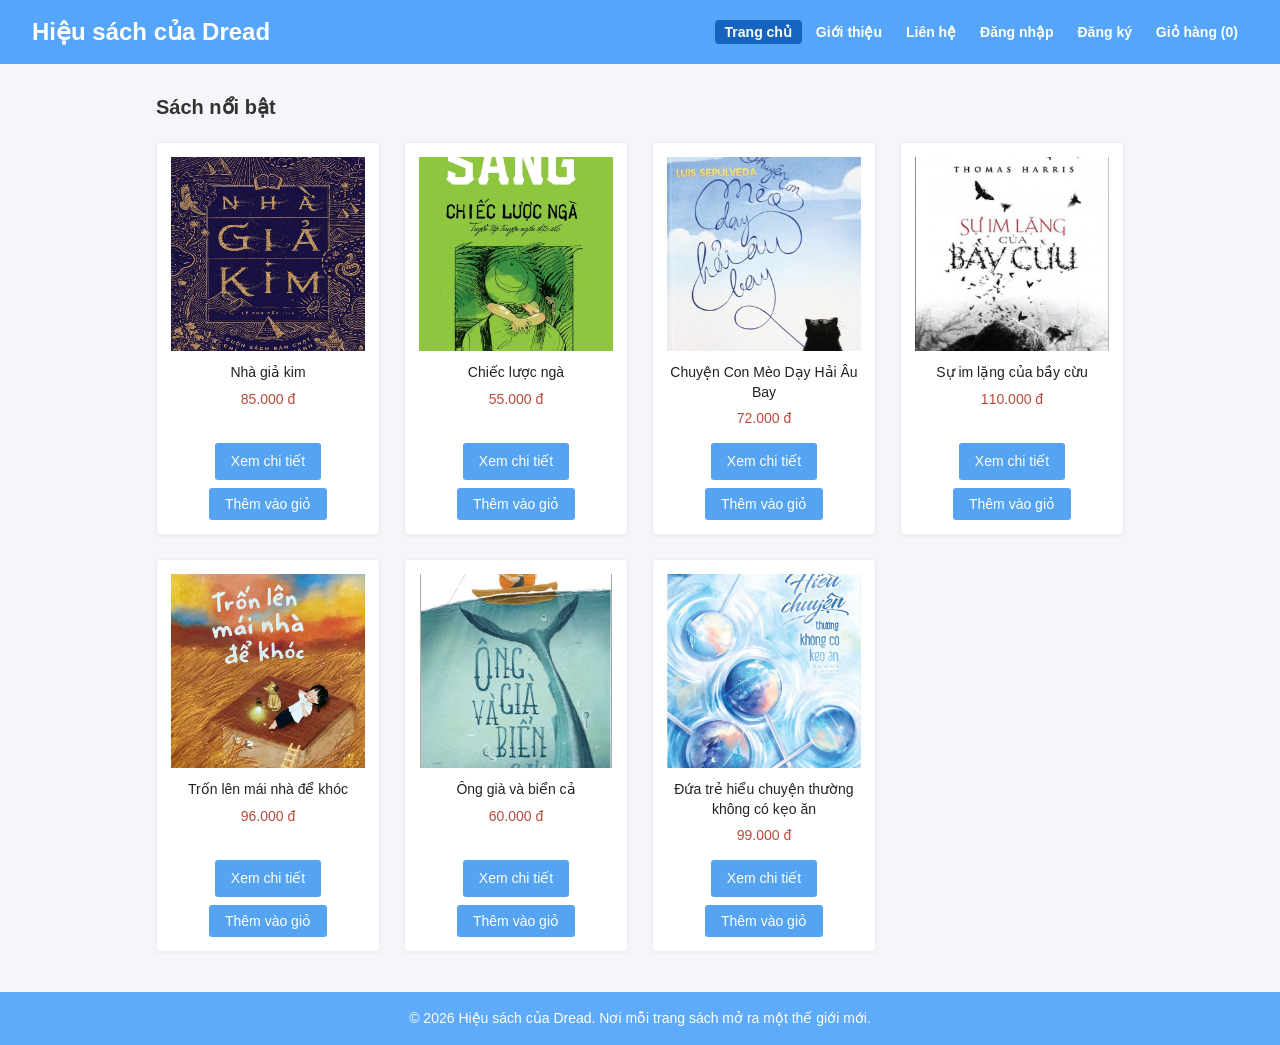
<file: index.html>
<!DOCTYPE html>
<html lang="vi">
<head>
    <meta charset="UTF-8">
    <meta name="viewport" content="width=device-width, initial-scale=1.0">
    <title>Trang chủ - Hiệu sách của Dread</title>
    <link rel="stylesheet" href="css/style.css">
    <script src="js/main.js" defer></script>
</head>
<body>
    <!-- ĐẦU TRANG -->
    <header class="site-header">
        <h1>Hiệu sách của Dread</h1>
        <nav class="main-nav">
            <a href="index.html" class="active">Trang chủ</a>
            <a href="about.html">Giới thiệu</a>
            <a href="contact.html">Liên hệ</a>
            <a href="login.html">Đăng nhập</a>
            <a href="register.html">Đăng ký</a>
            <a href="cart.html">Giỏ hàng (<span id="cart-count">0</span>)</a>
        </nav>
    </header>

    <!-- NỘI DUNG CHÍNH -->
    <main>
        <section>
            <h2>Sách nổi bật</h2>

            <div class="product-list">
                <article class="product-card">
                    <img src="image/Nhà giả kim.jpg" alt="Bìa sách Nhà giả kim" width="200">
                    <h3>Nhà giả kim</h3>
                    <p class="price">85.000 đ</p>
                    <a href="product.html">Xem chi tiết</a>
                    <button type="button" class="add-to-cart" data-id="1" data-name="Nhà giả kim" data-price="85000">Thêm vào giỏ</button>
                </article>

                <article class="product-card">
                    <img src="image/Chiếc lược ngà.jpg" alt="Bìa sách Chiếc lược ngà" width="200">
                    <h3>Chiếc lược ngà</h3>
                    <p class="price">55.000 đ</p>
                    <a href="product.html">Xem chi tiết</a>
                    <button type="button" class="add-to-cart" data-id="2" data-name="Chiếc lược ngà" data-price="55000">Thêm vào giỏ</button>
                </article>

                <article class="product-card">
                    <img src="image/Chuyện Con Mèo Dạy Hải Âu Bay.jpg" alt="Bìa sách Chuyện Con Mèo Dạy Hải Âu Bay" width="200">
                    <h3>Chuyện Con Mèo Dạy Hải Âu Bay</h3>
                    <p class="price">72.000 đ</p>
                    <a href="product.html">Xem chi tiết</a>
                    <button type="button" class="add-to-cart" data-id="3" data-name="Chuyện Con Mèo Dạy Hải Âu Bay" data-price="72000">Thêm vào giỏ</button>
                </article>

                <article class="product-card">
                    <img src="image/Sự im lặng của bầy cừu.jpg" alt="Bìa sách Sự im lặng của bầy cừu" width="200">
                    <h3>Sự im lặng của bầy cừu</h3>
                    <p class="price">110.000 đ</p>
                    <a href="product.html">Xem chi tiết</a>
                    <button type="button" class="add-to-cart" data-id="4" data-name="Sự im lặng của bầy cừu" data-price="110000">Thêm vào giỏ</button>
                </article>

                <article class="product-card">
                    <img src="image/Trốn lên mái nhà để khóc.jpg" alt="Bìa sách Trốn lên mái nhà để khóc" width="200">
                    <h3>Trốn lên mái nhà để khóc</h3>
                    <p class="price">96.000 đ</p>
                    <a href="product.html">Xem chi tiết</a>
                    <button type="button" class="add-to-cart" data-id="5" data-name="Trốn lên mái nhà để khóc" data-price="96000">Thêm vào giỏ</button>
                </article>

                <article class="product-card">
                    <img src="image/Ông già và biển cả.jpg" alt="Bìa sách Ông già và biển cả" width="200">
                    <h3>Ông già và biển cả</h3>
                    <p class="price">60.000 đ</p>
                    <a href="product.html">Xem chi tiết</a>
                    <button type="button" class="add-to-cart" data-id="6" data-name="Ông già và biển cả" data-price="60000">Thêm vào giỏ</button>
                </article>

                <article class="product-card">
                    <img src="image/Đứa trẻ hiểu chuyện thường không có kẹo ăn.jpg" alt="Bìa sách Đứa trẻ hiểu chuyện thường không có kẹo ăn" width="200">
                    <h3>Đứa trẻ hiểu chuyện thường không có kẹo ăn</h3>
                    <p class="price">99.000 đ</p>
                    <a href="product.html">Xem chi tiết</a>
                    <button type="button" class="add-to-cart" data-id="7" data-name="Đứa trẻ hiểu chuyện thường không có kẹo ăn" data-price="99000">Thêm vào giỏ</button>
                </article>            </div>
        </section>

    </main>

    <!-- CHÂN TRANG -->
    <footer class="site-footer">
        <p>&copy; 2026 Hiệu sách của Dread. Nơi mỗi trang sách mở ra một thế giới mới.</p>
    </footer>
</body>
</html>
</file>
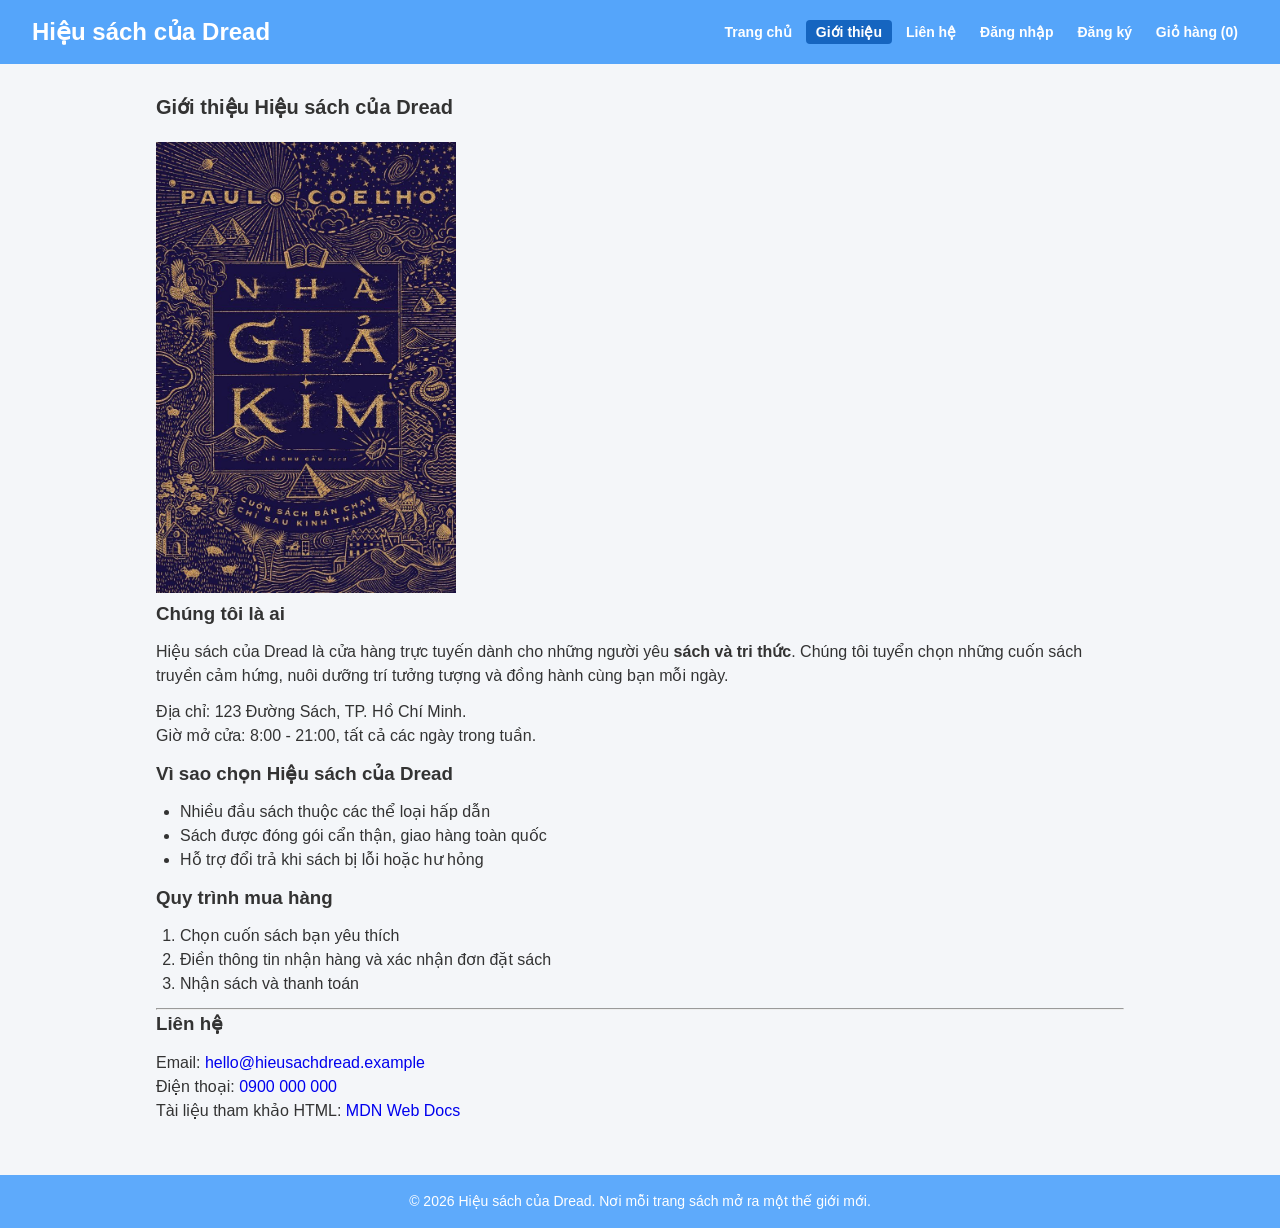
<file: about.html>
<!DOCTYPE html>
<html lang="vi">
<head>
    <meta charset="UTF-8">
    <meta name="viewport" content="width=device-width, initial-scale=1.0">
    <title>Giới thiệu - Hiệu sách của Dread</title>
    <link rel="stylesheet" href="css/style.css">
    <script src="js/main.js" defer></script>
</head>
<body>
    <!-- ĐẦU TRANG -->
    <header class="site-header">
        <h1>Hiệu sách của Dread</h1>
        <nav class="main-nav">
            <a href="index.html">Trang chủ</a>
            <a href="about.html" class="active">Giới thiệu</a>
            <a href="contact.html">Liên hệ</a>
            <a href="login.html">Đăng nhập</a>
            <a href="register.html">Đăng ký</a>
            <a href="cart.html">Giỏ hàng (<span id="cart-count">0</span>)</a>
        </nav>
    </header>

    <!-- NỘI DUNG CHÍNH -->
    <main>
        <h2>Giới thiệu Hiệu sách của Dread</h2>
        <img src="image/Nhà giả kim.jpg" alt="Bìa sách Nhà giả kim" width="300">

        <h3>Chúng tôi là ai</h3>
        <p>
            Hiệu sách của Dread là cửa hàng trực tuyến dành cho những người yêu
            <strong>sách và tri thức</strong>. Chúng tôi tuyển chọn những cuốn sách
            truyền cảm hứng, nuôi dưỡng trí tưởng tượng và đồng hành cùng bạn mỗi ngày.
        </p>
        <p>
            Địa chỉ: 123 Đường Sách, TP. Hồ Chí Minh.<br>
            Giờ mở cửa: 8:00 - 21:00, tất cả các ngày trong tuần.
        </p>

        <h3>Vì sao chọn Hiệu sách của Dread</h3>
        <ul>
            <li>Nhiều đầu sách thuộc các thể loại hấp dẫn</li>
            <li>Sách được đóng gói cẩn thận, giao hàng toàn quốc</li>
            <li>Hỗ trợ đổi trả khi sách bị lỗi hoặc hư hỏng</li>
        </ul>

        <h3>Quy trình mua hàng</h3>
        <ol>
            <li>Chọn cuốn sách bạn yêu thích</li>
            <li>Điền thông tin nhận hàng và xác nhận đơn đặt sách</li>
            <li>Nhận sách và thanh toán</li>
        </ol>

        <hr>

        <h3>Liên hệ</h3>
        <p>
            Email: <a href="mailto:hello@hieusachdread.example">hello@hieusachdread.example</a><br>
            Điện thoại: <a href="tel:0900000000">0900 000 000</a><br>
            Tài liệu tham khảo HTML:
            <a href="https://developer.mozilla.org/vi/docs/Web/HTML"
               target="_blank">MDN Web Docs</a>
        </p>
    </main>

    <!-- CHÂN TRANG -->
    <footer class="site-footer">
        <p>&copy; 2026 Hiệu sách của Dread. Nơi mỗi trang sách mở ra một thế giới mới.</p>
    </footer>
</body>
</html>
</file>
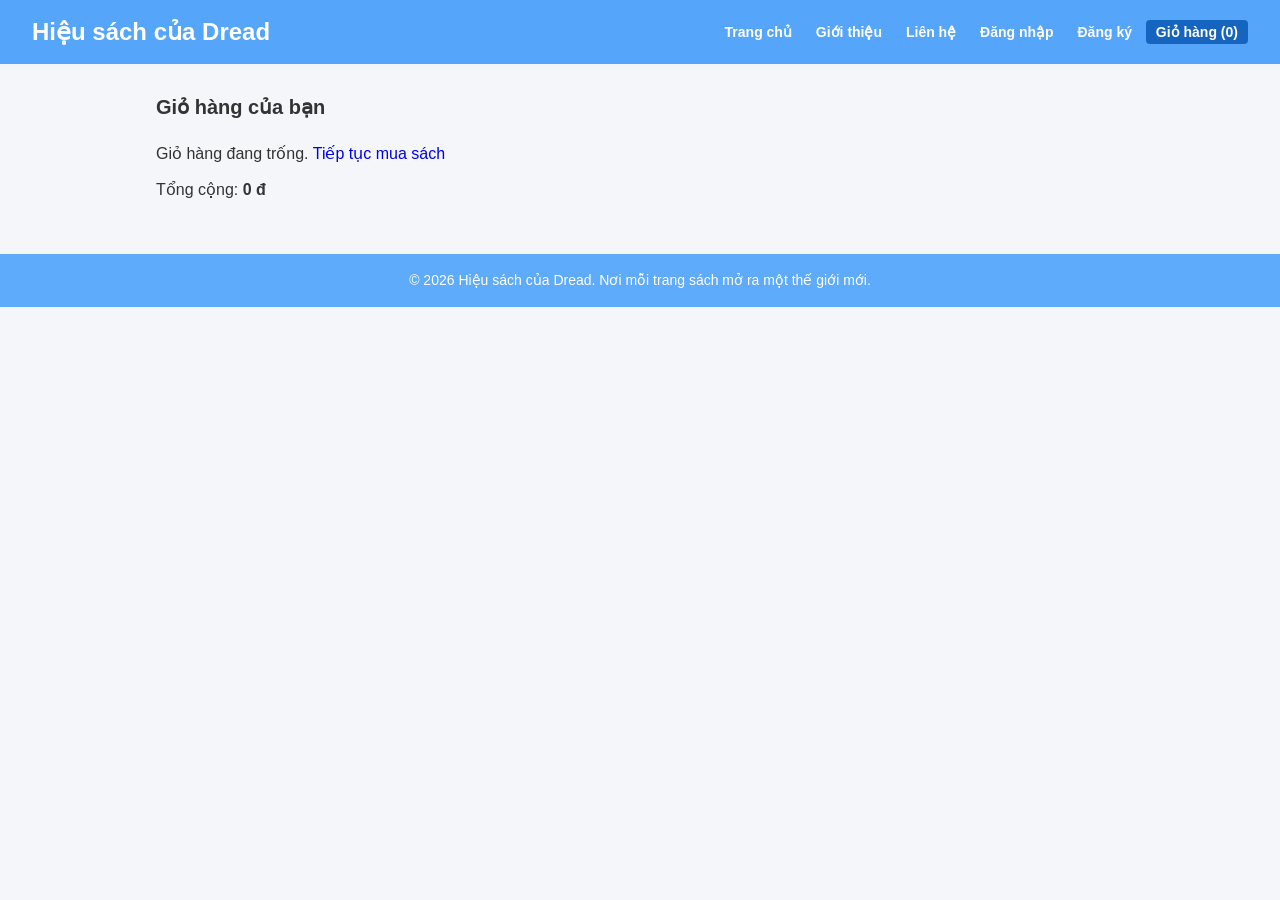
<file: cart.html>
<!DOCTYPE html>
<html lang="vi">
<head>
    <meta charset="UTF-8">
    <meta name="viewport" content="width=device-width, initial-scale=1.0">
    <title>Giỏ hàng - Hiệu sách của Dread</title>
    <link rel="stylesheet" href="css/style.css">
    <script src="js/main.js" defer></script>
</head>
<body>
    <!-- ĐẦU TRANG -->
    <header class="site-header">
        <h1>Hiệu sách của Dread</h1>
        <nav class="main-nav">
            <a href="index.html">Trang chủ</a>
            <a href="about.html">Giới thiệu</a>
            <a href="contact.html">Liên hệ</a>
            <a href="login.html">Đăng nhập</a>
            <a href="register.html">Đăng ký</a>
            <a href="cart.html" class="active">Giỏ hàng (<span id="cart-count">0</span>)</a>
        </nav>
    </header>

    <!-- NỘI DUNG CHÍNH -->
    <main>
        <h2>Giỏ hàng của bạn</h2>
        <p id="cart-empty">Giỏ hàng đang trống. <a href="index.html">Tiếp tục mua sách</a></p>

        <table id="cart-table">
            <thead>
                <tr>
                    <th>Sách</th>
                    <th>Đơn giá</th>
                    <th>Số lượng</th>
                    <th>Thành tiền</th>
                </tr>
            </thead>
            <tbody id="cart-body"></tbody>
        </table>
        <p class="cart-total">Tổng cộng: <strong id="cart-total">0 đ</strong></p>

        <p>
            <button type="button" id="clear-cart">Xóa giỏ hàng</button>
        </p>
    </main>

    <!-- CHÂN TRANG -->
    <footer class="site-footer">
        <p>&copy; 2026 Hiệu sách của Dread. Nơi mỗi trang sách mở ra một thế giới mới.</p>
    </footer>
</body>
</html>
</file>
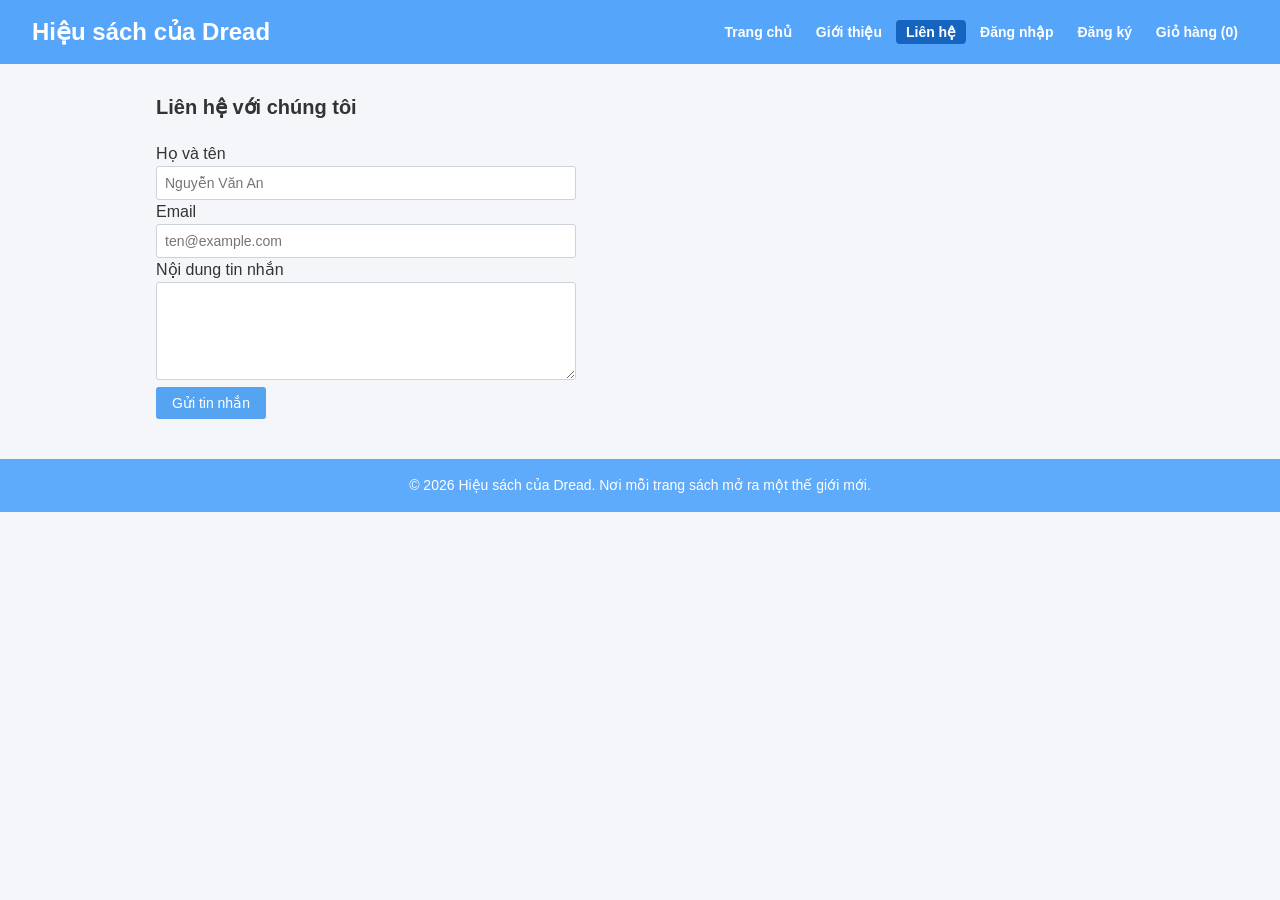
<file: contact.html>
<!DOCTYPE html>
<html lang="vi">
<head>
    <meta charset="UTF-8">
    <meta name="viewport" content="width=device-width, initial-scale=1.0">
    <title>Liên hệ - Hiệu sách của Dread</title>
    <link rel="stylesheet" href="css/style.css">
    <script src="js/main.js" defer></script>
</head>
<body>
    <!-- ĐẦU TRANG -->
    <header class="site-header">
        <h1>Hiệu sách của Dread</h1>
        <nav class="main-nav">
            <a href="index.html">Trang chủ</a>
            <a href="about.html">Giới thiệu</a>
            <a href="contact.html" class="active">Liên hệ</a>
            <a href="login.html">Đăng nhập</a>
            <a href="register.html">Đăng ký</a>
            <a href="cart.html">Giỏ hàng (<span id="cart-count">0</span>)</a>
        </nav>
    </header>

    <!-- NỘI DUNG CHÍNH -->
    <main>
        <h2>Liên hệ với chúng tôi</h2>

        <form id="contact-form" action="contact.html" method="get" class="form">
            <p>
                <label for="name">Họ và tên</label><br>
                <input type="text" id="name" name="name" required placeholder="Nguyễn Văn An">
            </p>
            <p>
                <label for="email">Email</label><br>
                <input type="email" id="email" name="email" required placeholder="ten@example.com">
            </p>
            <p>
                <label for="message">Nội dung tin nhắn</label><br>
                <textarea id="message" name="message" rows="5" cols="40"></textarea><br>
                <span id="message-error" class="error"></span>
            </p>
            <p>
                <button type="submit">Gửi tin nhắn</button>
            </p>
        </form>
    </main>

    <!-- CHÂN TRANG -->
    <footer class="site-footer">
        <p>&copy; 2026 Hiệu sách của Dread. Nơi mỗi trang sách mở ra một thế giới mới.</p>
    </footer>
</body>
</html>
</file>
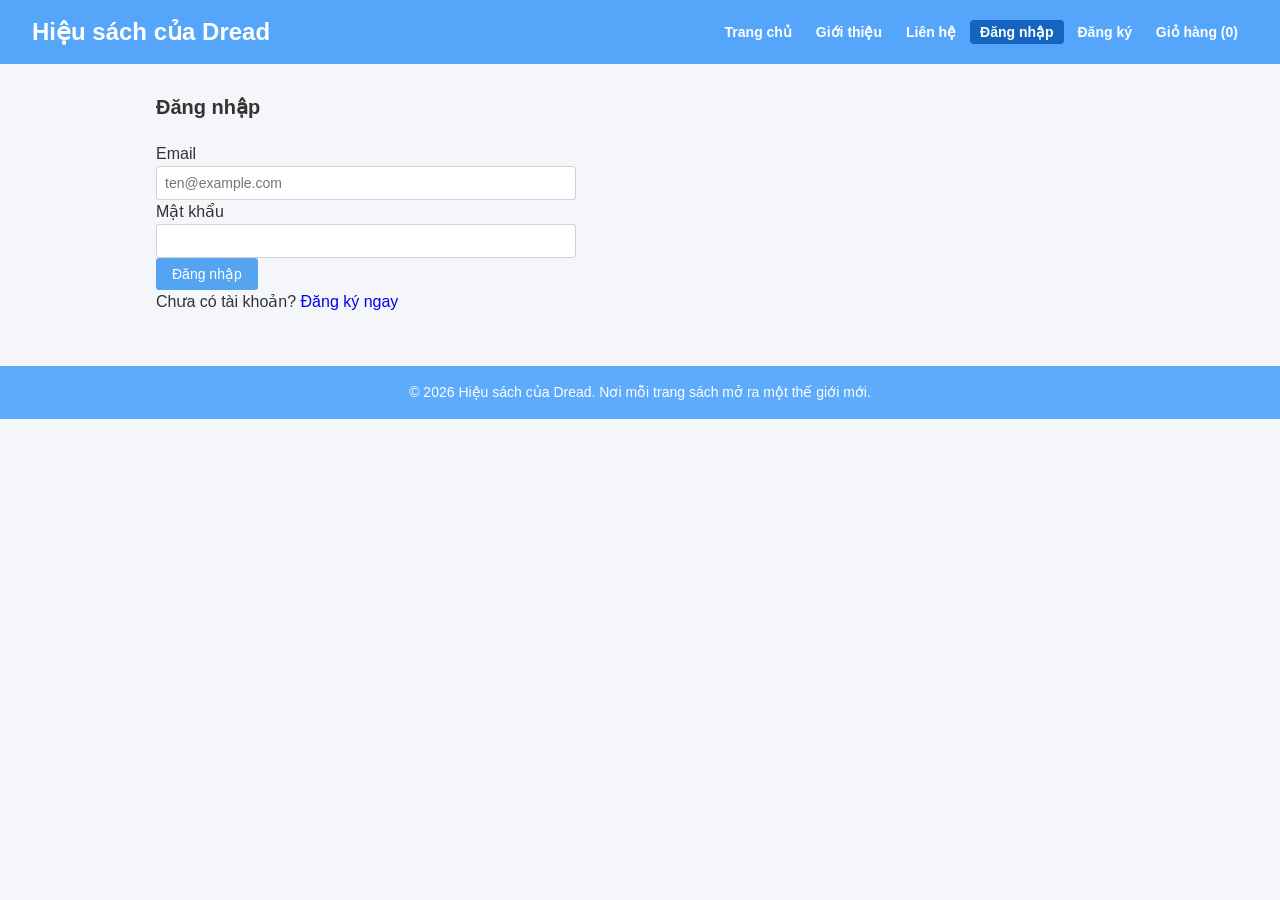
<file: login.html>
<!DOCTYPE html>
<html lang="vi">
<head>
    <meta charset="UTF-8">
    <meta name="viewport" content="width=device-width, initial-scale=1.0">
    <title>Đăng nhập - Hiệu sách của Dread</title>
    <link rel="stylesheet" href="css/style.css">
    <script src="js/main.js" defer></script>
</head>
<body>
    <!-- ĐẦU TRANG -->
    <header class="site-header">
        <h1>Hiệu sách của Dread</h1>
        <nav class="main-nav">
            <a href="index.html">Trang chủ</a>
            <a href="about.html">Giới thiệu</a>
            <a href="contact.html">Liên hệ</a>
            <a href="login.html" class="active">Đăng nhập</a>
            <a href="register.html">Đăng ký</a>
            <a href="cart.html">Giỏ hàng (<span id="cart-count">0</span>)</a>
        </nav>
    </header>

    <!-- NỘI DUNG CHÍNH -->
    <main>
        <h2>Đăng nhập</h2>

        <form action="login.html" method="get" class="form">
            <p>
                <label for="email">Email</label><br>
                <input type="email" id="email" name="email" required placeholder="ten@example.com">
            </p>
            <p>
                <label for="password">Mật khẩu</label><br>
                <input type="password" id="password" name="password" required minlength="6">
            </p>
            <p>
                <button type="submit">Đăng nhập</button>
            </p>
        </form>
        <p>Chưa có tài khoản? <a href="register.html">Đăng ký ngay</a></p>
    </main>

    <!-- CHÂN TRANG -->
    <footer class="site-footer">
        <p>&copy; 2026 Hiệu sách của Dread. Nơi mỗi trang sách mở ra một thế giới mới.</p>
    </footer>
</body>
</html>
</file>
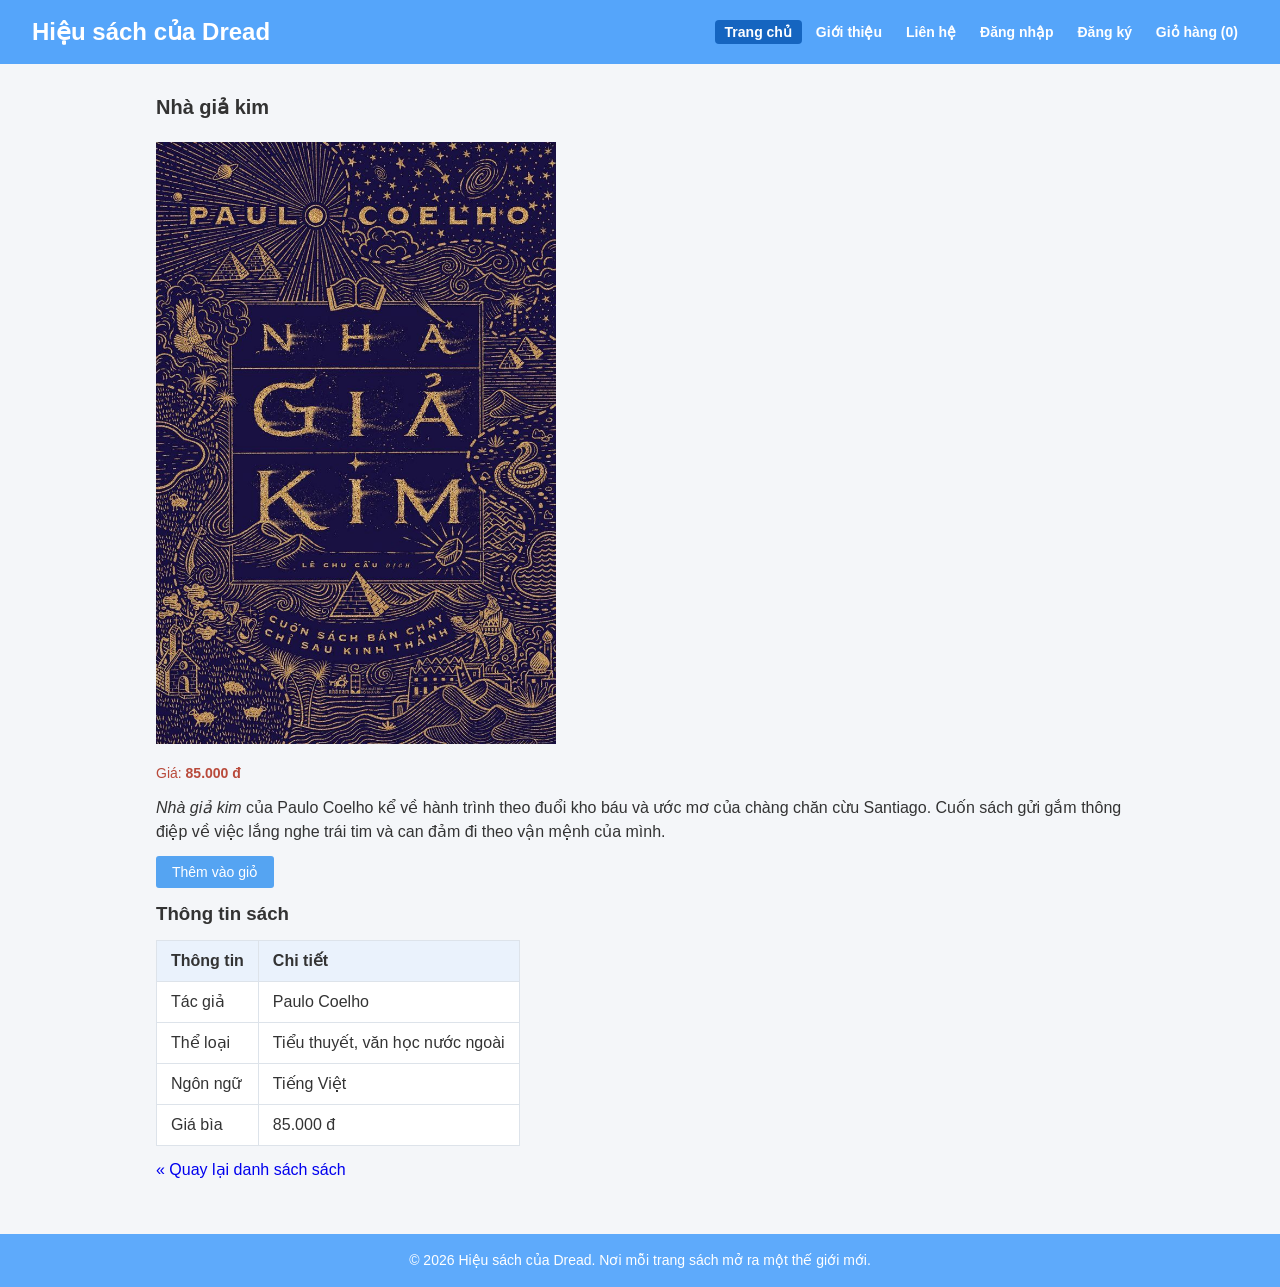
<file: product.html>
<!DOCTYPE html>
<html lang="vi">
<head>
    <meta charset="UTF-8">
    <meta name="viewport" content="width=device-width, initial-scale=1.0">
    <title>Nhà giả kim - Hiệu sách của Dread</title>
    <link rel="stylesheet" href="css/style.css">
    <script src="js/main.js" defer></script>
</head>
<body>
    <!-- ĐẦU TRANG -->
    <header class="site-header">
        <h1>Hiệu sách của Dread</h1>
        <nav class="main-nav">
            <a href="index.html" class="active">Trang chủ</a>
            <a href="about.html">Giới thiệu</a>
            <a href="contact.html">Liên hệ</a>
            <a href="login.html">Đăng nhập</a>
            <a href="register.html">Đăng ký</a>
            <a href="cart.html">Giỏ hàng (<span id="cart-count">0</span>)</a>
        </nav>
    </header>

    <!-- NỘI DUNG CHÍNH -->
    <main>
        <article class="product-detail">
            <h2>Nhà giả kim</h2>
            <img src="image/Nhà giả kim.jpg" alt="Bìa sách Nhà giả kim" width="400">
            <p class="price">Giá: <strong>85.000 đ</strong></p>
            <p>
                <em>Nhà giả kim</em> của Paulo Coelho kể về hành trình theo đuổi
                kho báu và ước mơ của chàng chăn cừu Santiago. Cuốn sách gửi gắm
                thông điệp về việc lắng nghe trái tim và can đảm đi theo vận mệnh của mình.
            </p>
            <p>
                <button type="button" class="add-to-cart" data-id="1" data-name="Nhà giả kim" data-price="85000">Thêm vào giỏ</button>
            </p>

            <h3>Thông tin sách</h3>
            <table>
                <thead>
                    <tr>
                        <th>Thông tin</th>
                        <th>Chi tiết</th>
                    </tr>
                </thead>
                <tbody>
                    <tr>
                        <td>Tác giả</td>
                        <td>Paulo Coelho</td>
                    </tr>
                    <tr>
                        <td>Thể loại</td>
                        <td>Tiểu thuyết, văn học nước ngoài</td>
                    </tr>
                    <tr>
                        <td>Ngôn ngữ</td>
                        <td>Tiếng Việt</td>
                    </tr>
                    <tr>
                        <td>Giá bìa</td>
                        <td>85.000 đ</td>
                    </tr>
                </tbody>
            </table>

            <p><a href="index.html">&laquo; Quay lại danh sách sách</a></p>
        </article>
    </main>

    <!-- CHÂN TRANG -->
    <footer class="site-footer">
        <p>&copy; 2026 Hiệu sách của Dread. Nơi mỗi trang sách mở ra một thế giới mới.</p>
    </footer>
</body>
</html>
</file>
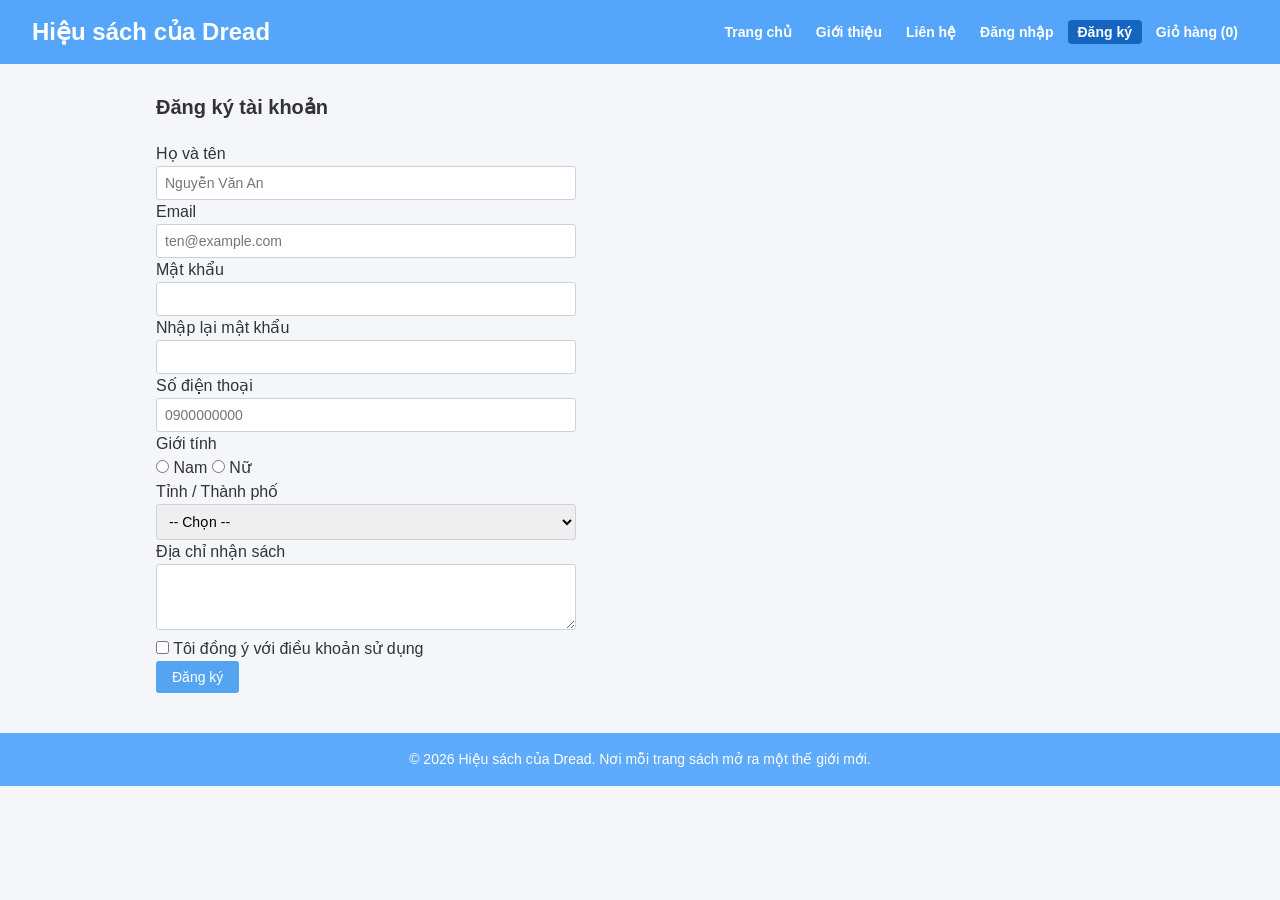
<file: register.html>
<!DOCTYPE html>
<html lang="vi">
<head>
    <meta charset="UTF-8">
    <meta name="viewport" content="width=device-width, initial-scale=1.0">
    <title>Đăng ký - Hiệu sách của Dread</title>
    <link rel="stylesheet" href="css/style.css">
    <script src="js/main.js" defer></script>
</head>
<body>
    <!-- ĐẦU TRANG -->
    <header class="site-header">
        <h1>Hiệu sách của Dread</h1>
        <nav class="main-nav">
            <a href="index.html">Trang chủ</a>
            <a href="about.html">Giới thiệu</a>
            <a href="contact.html">Liên hệ</a>
            <a href="login.html">Đăng nhập</a>
            <a href="register.html" class="active">Đăng ký</a>
            <a href="cart.html">Giỏ hàng (<span id="cart-count">0</span>)</a>
        </nav>
    </header>

    <!-- NỘI DUNG CHÍNH -->
    <main>
        <h2>Đăng ký tài khoản</h2>

        <form action="register.html" method="get" class="form">
            <p>
                <label for="fullname">Họ và tên</label><br>
                <input type="text" id="fullname" name="fullname"
                       required minlength="2" maxlength="100" placeholder="Nguyễn Văn An">
            </p>
            <p>
                <label for="email">Email</label><br>
                <input type="email" id="email" name="email"
                       required placeholder="ten@example.com">
            </p>
            <p>
                <label for="password">Mật khẩu</label><br>
                <input type="password" id="password" name="password"
                       required minlength="6">
            </p>
            <p>
                <label for="password2">Nhập lại mật khẩu</label><br>
                <input type="password" id="password2" name="password2"
                       required minlength="6">
            </p>
            <p>
                <label for="phone">Số điện thoại</label><br>
                <input type="tel" id="phone" name="phone"
                       required pattern="0[0-9]{9}" placeholder="0900000000"
                       title="Số điện thoại gồm 10 chữ số, bắt đầu bằng số 0">
            </p>
            <p>
                Giới tính<br>
                <input type="radio" id="male" name="gender" value="male">
                <label for="male">Nam</label>
                <input type="radio" id="female" name="gender" value="female">
                <label for="female">Nữ</label>
            </p>
            <p>
                <label for="province">Tỉnh / Thành phố</label><br>
                <select id="province" name="province">
                    <option value="">-- Chọn --</option>
                    <option value="tuyen-quang">Tuyên Quang</option>
                    <option value="cao-bang">Cao Bằng</option>
                    <option value="lao-cai">Lào Cai</option>
                    <option value="lai-chau">Lai Châu</option>
                    <option value="dien-bien">Điện Biên</option>
                    <option value="son-la">Sơn La</option>
                    <option value="lang-son">Lạng Sơn</option>
                    <option value="quang-ninh">Quảng Ninh</option>
                    <option value="thai-nguyen">Thái Nguyên</option>
                    <option value="phu-tho">Phú Thọ</option>
                    <option value="bac-ninh">Bắc Ninh</option>
                    <option value="hung-yen">Hưng Yên</option>
                    <option value="hai-phong">Hải Phòng</option>
                    <option value="ninh-binh">Ninh Bình</option>
                    <option value="ha-noi">Hà Nội</option>
                    <option value="thanh-hoa">Thanh Hóa</option>
                    <option value="nghe-an">Nghệ An</option>
                    <option value="ha-tinh">Hà Tĩnh</option>
                    <option value="quang-tri">Quảng Trị</option>
                    <option value="hue">Huế</option>
                    <option value="da-nang">Đà Nẵng</option>
                    <option value="quang-ngai">Quảng Ngãi</option>
                    <option value="gia-lai">Gia Lai</option>
                    <option value="dak-lak">Đắk Lắk</option>
                    <option value="khanh-hoa">Khánh Hòa</option>
                    <option value="lam-dong">Lâm Đồng</option>
                    <option value="dong-nai">Đồng Nai</option>
                    <option value="tay-ninh">Tây Ninh</option>
                    <option value="tp-ho-chi-minh">Thành phố Hồ Chí Minh</option>
                    <option value="dong-thap">Đồng Tháp</option>
                    <option value="vinh-long">Vĩnh Long</option>
                    <option value="can-tho">Cần Thơ</option>
                    <option value="an-giang">An Giang</option>
                    <option value="ca-mau">Cà Mau</option>
                </select>
            </p>
            <p>
                <label for="address">Địa chỉ nhận sách</label><br>
                <textarea id="address" name="address" rows="3" cols="40"></textarea>
            </p>
            <p>
                <input type="checkbox" id="agree" name="agree" value="1" required>
                <label for="agree">Tôi đồng ý với điều khoản sử dụng</label>
            </p>
            <p>
                <button type="submit">Đăng ký</button>
            </p>
        </form>
    
    </main>

    <!-- CHÂN TRANG -->
    <footer class="site-footer">
        <p>&copy; 2026 Hiệu sách của Dread. Nơi mỗi trang sách mở ra một thế giới mới.</p>
    </footer>
</body>
</html>
</file>
<file: css/style.css>
@charset "UTF-8";

:root {
    --accent: #1565c0;
}

* {
    margin: 0;
    padding: 0;
    box-sizing: border-box;
}

body {
    font-family: Arial, Helvetica, sans-serif;
    line-height: 1.5;
    color: #333;
    background-color: #f4f6f9;
}

a {
    text-decoration: none;
}

.site-header {
    display: flex;
    justify-content: space-between;
    align-items: center;
    flex-wrap: wrap;
    gap: 8px;
    background-color: #55a5fa;
    padding: 14px 32px;
}

.site-header h1 {
    font-size: 24px;
    color: #fff;
}

.main-nav {
    font-size: 14px;
    color: rgba(255, 255, 255, 0.6);
}

.main-nav a {
    color: #fff;
    font-weight: bold;
    padding: 0 10px;
}

.main-nav a:hover {
    color: #ffd54f;
}

.main-nav a.active {
    background-color: var(--accent);
    border-radius: 4px;
    padding: 4px 10px;
}

main {
    max-width: 1000px;
    margin: 0 auto;
    padding: 28px 16px 40px;
}

main h2 {
    font-size: 20px;
    color: #333;
    margin-bottom: 20px;
}

.product-list {
    display: grid;
    grid-template-columns: repeat(4, 1fr);
    gap: 24px;
}

.product-card {
    display: flex;
    flex-direction: column;
    align-items: center;
    text-align: center;
    background-color: #fff;
    border: 1px solid #eceff3;
    border-radius: 4px;
    padding: 14px;
    box-shadow: 0 1px 4px rgba(0, 0, 0, 0.06);
}

.product-card:hover {
    box-shadow: 0 4px 12px rgba(0, 0, 0, 0.12);
}

.product-card img {
    display: block;
    width: 100%;
    aspect-ratio: 1 / 1;
    object-fit: cover;
    margin-bottom: 12px;
}

.product-card h3 {
    font-size: 14px;
    font-weight: normal;
    color: #222;
    line-height: 1.4;
    margin-bottom: 6px;
}

.price {
    font-size: 14px;
    color: #b94a3b;
    margin-bottom: 14px;
}

.product-card a {
    margin-top: auto;
    background-color: #55a4f2;
    color: #fff;
    font-size: 14px;
    padding: 8px 16px;
    border-radius: 3px;
}

.product-card a:hover {
    background-color: #5fa7f0;
}

.site-footer {
    background-color: #5eaafb;
    color: #fff;
    text-align: center;
    padding: 16px;
    font-size: 14px;
}

button {
    background-color: #55a4f2;
    color: #fff;
    border: 0;
    font-size: 14px;
    padding: 8px 16px;
    border-radius: 3px;
    cursor: pointer;
}

button:hover {
    background-color: var(--accent);
}

.product-card .add-to-cart {
    margin-top: 8px;
}

.product-detail img {
    max-width: 100%;
    height: auto;
    margin-bottom: 12px;
}

.product-detail p,
.product-detail table,
main > p,
main > ul,
main > ol,
main h3 {
    margin-bottom: 12px;
}

main ul,
main ol {
    padding-left: 24px;
}

table {
    border-collapse: collapse;
    background-color: #fff;
}

th,
td {
    border: 1px solid #dde3ea;
    padding: 8px 14px;
    text-align: left;
}

th {
    background-color: #eaf2fc;
}

.form input[type="text"],
.form input[type="email"],
.form input[type="password"],
.form input[type="tel"],
.form select,
.form textarea {
    width: 100%;
    max-width: 420px;
    padding: 8px;
    border: 1px solid #ccd3db;
    border-radius: 3px;
    font-size: 14px;
    font-family: inherit;
}

.error {
    color: #b94a3b;
    font-size: 13px;
}

.cart-total {
    margin: 12px 0;
}

@media (min-width: 901px) and (max-width: 1100px) {
    .product-list { grid-template-columns: repeat(3, 1fr); }
}

@media (max-width: 900px) {
    .product-list { grid-template-columns: repeat(3, 1fr); }
}

@media (max-width: 600px) {
    .product-list { grid-template-columns: repeat(2, 1fr); }
    .site-header { justify-content: center; text-align: center; }
}
</file>
